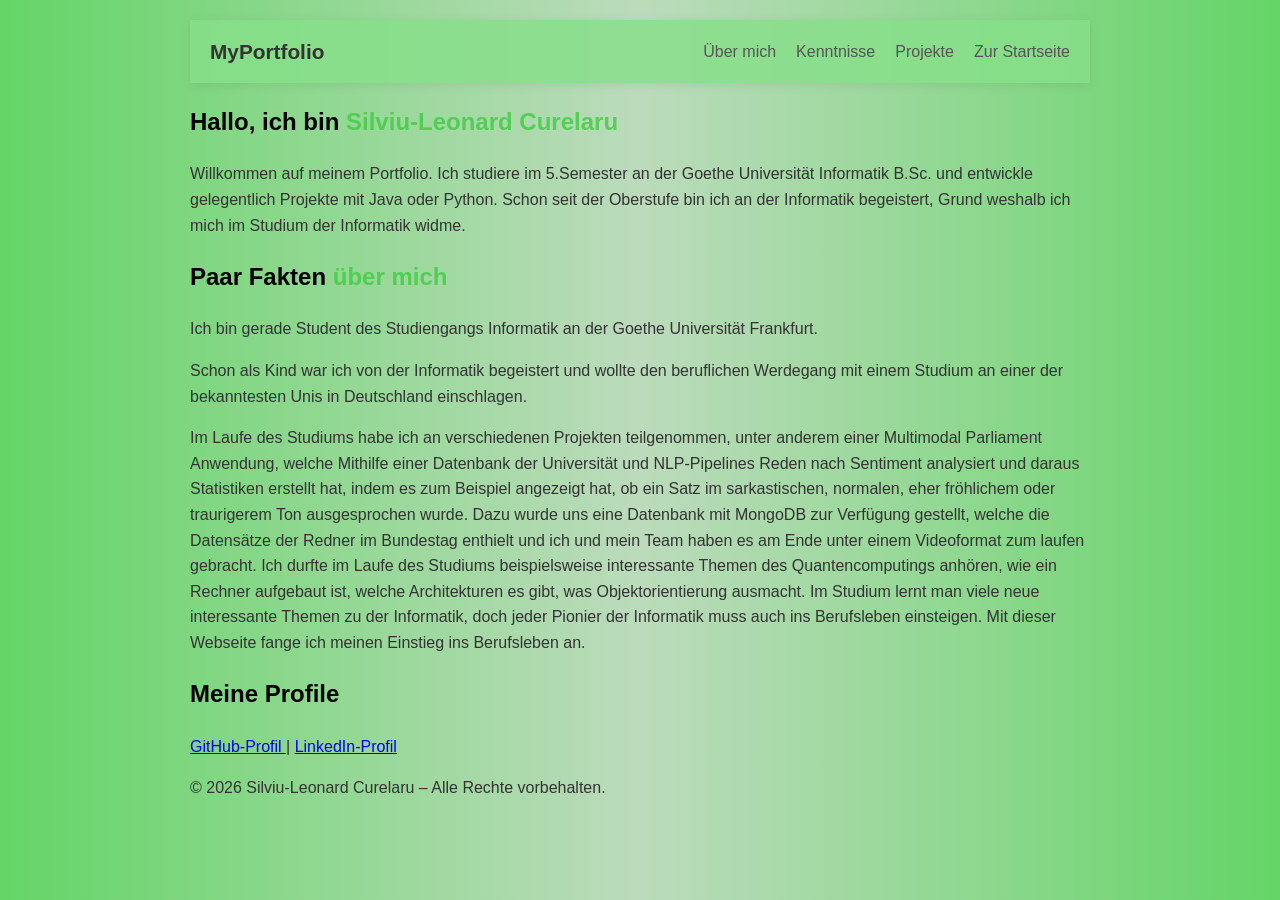
<file: index.html>
<!doctype html>
<html class="no-js" lang="">


<head>
  <meta charset="utf-8">
  <meta name="viewport" content="width=device-width, initial-scale=1">
  <title>MyPortfolio - by Silviu-Leonard Curelaru</title>
  <link rel="stylesheet" href="css/style.css">
  <meta name="description" content="">

  <meta property="og:title" content="">
  <meta property="og:type" content="">
  <meta property="og:url" content="">
  <meta property="og:image" content="">
  <meta property="og:image:alt" content="">

  <link rel="icon" href="/favicon.ico" sizes="any">
  <link rel="icon" href="/icon.svg" type="image/svg+xml">
  <link rel="apple-touch-icon" href="icon.png">

  <link rel="manifest" href="site.webmanifest">
  <meta name="theme-color" content="#fafafa">
</head>

<body>

<header class="navbar">
  <div class="nav-container">
    <a href="index.html" class="nav-logo">MyPortfolio</a>

    <button class="nav-toggle" id="navToggle" aria-label="Menü öffnen">
      <span class="bar"></span>
      <span class="bar"></span>
      <span class="bar"></span>
    </button>


    <nav class="nav-menu" id="navMenu">
      <ul>
        <li><a href="about.html" class="nav-link">Über mich</a></li>
        <li><a href="skills.html" class="nav-link">Kenntnisse</a></li>
        <li><a href="projects.html" class="nav-link">Projekte</a></li>
        <li><a href="index.html" class="nav-link">Zur Startseite</a></li>
      </ul>
    </nav>
  </div>
</header>

<main>

  <section id="about">
    <h1>Hallo, ich bin <span class="highlight">Silviu-Leonard Curelaru</span></h1>
    <p>Willkommen auf meinem Portfolio. Ich studiere im 5.Semester an der Goethe Universität Informatik B.Sc. und
      entwickle gelegentlich Projekte mit Java oder Python. Schon seit der Oberstufe bin ich an der Informatik
      begeistert, Grund weshalb ich mich im Studium der Informatik widme.</p>
  </section>

  <section id="about">
    <h1>Paar Fakten <span class="highlight">über mich</span></h1>
    <p>Ich bin gerade Student des Studiengangs Informatik an der Goethe Universität Frankfurt.</p>
    <p>Schon als Kind war ich von der Informatik begeistert und wollte den beruflichen Werdegang mit einem Studium an
      einer der bekanntesten Unis in Deutschland einschlagen.</p>
    <p>Im Laufe des Studiums habe ich an verschiedenen Projekten teilgenommen, unter anderem einer Multimodal Parliament
      Anwendung, welche Mithilfe einer Datenbank der Universität und NLP-Pipelines Reden nach Sentiment analysiert und
      daraus Statistiken erstellt hat, indem es zum Beispiel angezeigt hat, ob ein Satz im sarkastischen, normalen, eher
      fröhlichem oder traurigerem Ton ausgesprochen wurde. Dazu wurde uns eine Datenbank mit MongoDB zur Verfügung
      gestellt, welche die Datensätze der Redner im Bundestag enthielt und ich und mein Team haben es am Ende unter
      einem Videoformat zum laufen gebracht. Ich durfte im Laufe des Studiums beispielsweise interessante Themen des
      Quantencomputings anhören, wie ein Rechner aufgebaut ist, welche Architekturen es gibt, was Objektorientierung
      ausmacht. Im Studium lernt man viele neue interessante Themen zu der Informatik, doch jeder Pionier der Informatik
      muss auch ins Berufsleben einsteigen. Mit dieser Webseite fange ich meinen Einstieg ins Berufsleben an.</p>

  </section>

  <section id="profiles">
    <h2>Meine Profile</h2>
    <div class="browser-window">
      <div class="browser-header">
        <div class="browser-dots">
          <span class="dot red"></span>
          <span class="dot yellow"></span>
          <span class="dot green"></span>
        </div>

      </div>

      <div class="browser-content profile-frame">
        <object data="https://github.com/silviuleonardcurelaru" type="text/html" class="profile-object">
          <div class="profile-fallback">
            <p><a href="https://github.com/silviuleonardcurelaru" target="_blank" class="profile-link-btn">
              GitHub-Profil
            </a>|
              <a href="https://www.linkedin.com/in/silviu-leonard-curelaru-b2698531a/" target="_blank" class="profile-link-btn">
                LinkedIn-Profil
              </a></p>
          </div>
        </object>
      </div>
    </div>
    </div>
  </section>

</main>

<footer>
  <p>&copy; 2026 Silviu-Leonard Curelaru – Alle Rechte vorbehalten.</p>
</footer>

<script src="js/app.js"></script>
</body>

</html>
</file>
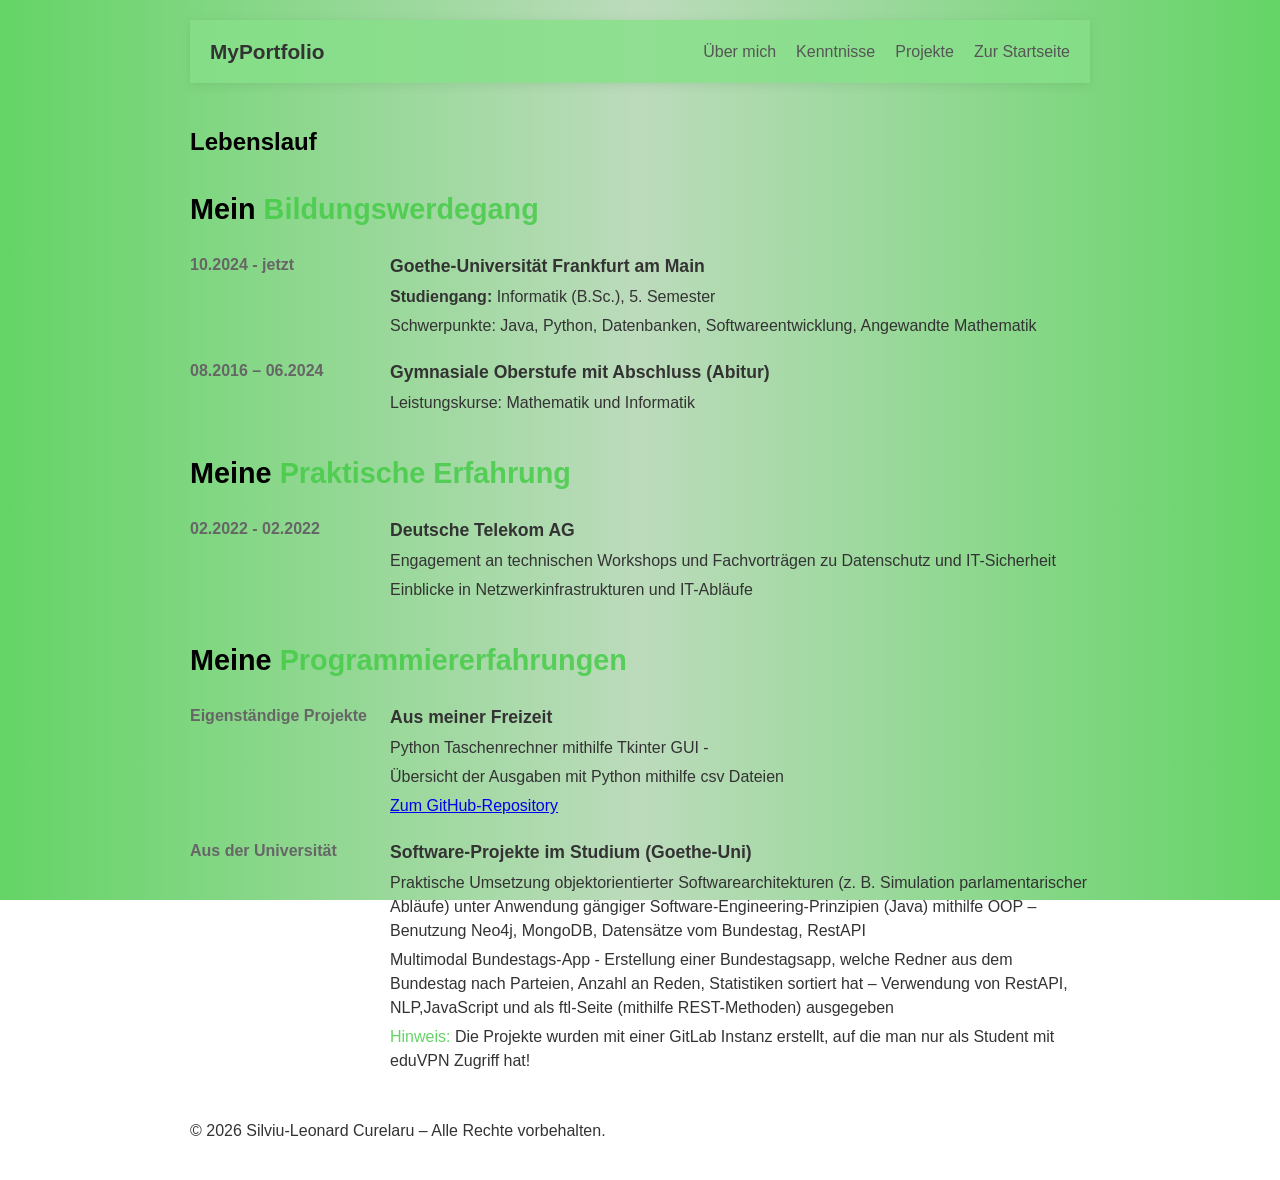
<file: about.html>
<!doctype html>
<html class="no-js" lang="">


<head>
  <meta charset="utf-8">
  <meta name="viewport" content="width=device-width, initial-scale=1">
  <title>MyPortfolio - by Silviu-Leonard Curelaru</title>
  <link rel="stylesheet" href="css/style.css">
  <meta name="description" content="">

  <meta property="og:title" content="">
  <meta property="og:type" content="">
  <meta property="og:url" content="">
  <meta property="og:image" content="">
  <meta property="og:image:alt" content="">

  <link rel="icon" href="/favicon.ico" sizes="any">
  <link rel="icon" href="/icon.svg" type="image/svg+xml">
  <link rel="apple-touch-icon" href="icon.png">

  <link rel="manifest" href="site.webmanifest">
  <meta name="theme-color" content="#fafafa">
</head>

<body>

<header class="navbar">
  <div class="nav-container">
    <a href="index.html" class="nav-logo">MyPortfolio</a>


    <button class="nav-toggle" id="navToggle" aria-label="Menü öffnen">
      <span class="bar"></span>
      <span class="bar"></span>
      <span class="bar"></span>
    </button>


    <nav class="nav-menu" id="navMenu">
      <ul>
        <li><a href="about.html" class="nav-link">Über mich</a></li>
        <li><a href="skills.html" class="nav-link">Kenntnisse</a></li>
        <li><a href="projects.html" class="nav-link">Projekte</a></li>
        <li><a href="index.html" class="nav-link">Zur Startseite</a></li>
      </ul>
    </nav>
  </div>
</header>


<main>

  <section id="lebenslauf">
    <h1>Lebenslauf</h1>


    <div class="cv-category">
      <h2>Mein <span class="highlight">Bildungswerdegang</span></h2>

      <div class="cv-entry">
        <div class="cv-date">10.2024 - jetzt</div>
        <div class="cv-details">
          <h4>Goethe-Universität Frankfurt am Main</h4>
          <p><strong>Studiengang:</strong> Informatik (B.Sc.), 5. Semester</p>
          <p>Schwerpunkte: Java, Python, Datenbanken, Softwareentwicklung, Angewandte Mathematik</p>
        </div>
      </div>

      <div class="cv-entry">
        <div class="cv-date">08.2016 – 06.2024</div>
        <div class="cv-details">
          <h4>Gymnasiale Oberstufe mit Abschluss (Abitur)</h4>
          <p>Leistungskurse: Mathematik und Informatik</p>
        </div>
      </div>
    </div>

    <div class="cv-category">
      <h2>Meine <span class="highlight">Praktische Erfahrung</span></h2>

      <div class="cv-entry">
        <div class="cv-date">02.2022 - 02.2022</div>
        <div class="cv-details">
          <h4>Deutsche Telekom AG</h4>
          <p>Engagement an technischen Workshops und Fachvorträgen zu Datenschutz und IT-Sicherheit</p>
          <p>Einblicke in Netzwerkinfrastrukturen und IT-Abläufe</p>
        </div>
      </div>


    </div>

    <div class="cv-category">
      <h2>Meine <span class="highlight">Programmiererfahrungen</span></h2>
        <div class="cv-entry">
        <div class="cv-date">Eigenständige Projekte</div>
        <div class="cv-details">
          <h4>Aus meiner Freizeit</h4>
          <p>Python Taschenrechner mithilfe Tkinter GUI - </p>
          <p>Übersicht der Ausgaben mit Python mithilfe csv Dateien</p>
          <p><a href="https://github.com/silviuleonardcurelaru/expensecalculation">Zum GitHub-Repository</a></p>
        </div>
        </div>
      <div class="cv-entry">
        <div class="cv-date">Aus der Universität</div>
          <div class="cv-details">
            <h4>Software-Projekte im Studium (Goethe-Uni)</h4>
            <p>Praktische Umsetzung objektorientierter Softwarearchitekturen (z. B. Simulation parlamentarischer Abläufe)
              unter Anwendung gängiger Software-Engineering-Prinzipien (Java) mithilfe OOP – Benutzung Neo4j, MongoDB,
              Datensätze vom Bundestag, RestAPI</p>
            <p>Multimodal Bundestags-App - Erstellung einer Bundestagsapp, welche Redner aus dem Bundestag nach Parteien, Anzahl an Reden, Statistiken sortiert hat – Verwendung von RestAPI, NLP,JavaScript und als ftl-Seite (mithilfe REST-Methoden) ausgegeben
            </p>
            <p><span class="highlight">Hinweis: </span>Die Projekte wurden mit einer GitLab Instanz erstellt, auf die man
            nur als Student mit eduVPN Zugriff hat!</p>
          </div>
      </div>
      </div>
    </div>

  </section>

</main>

<footer>
  <p>&copy; 2026 Silviu-Leonard Curelaru – Alle Rechte vorbehalten.</p>
</footer>


<script src="js/app.js"></script>
</body>

</html>
</file>
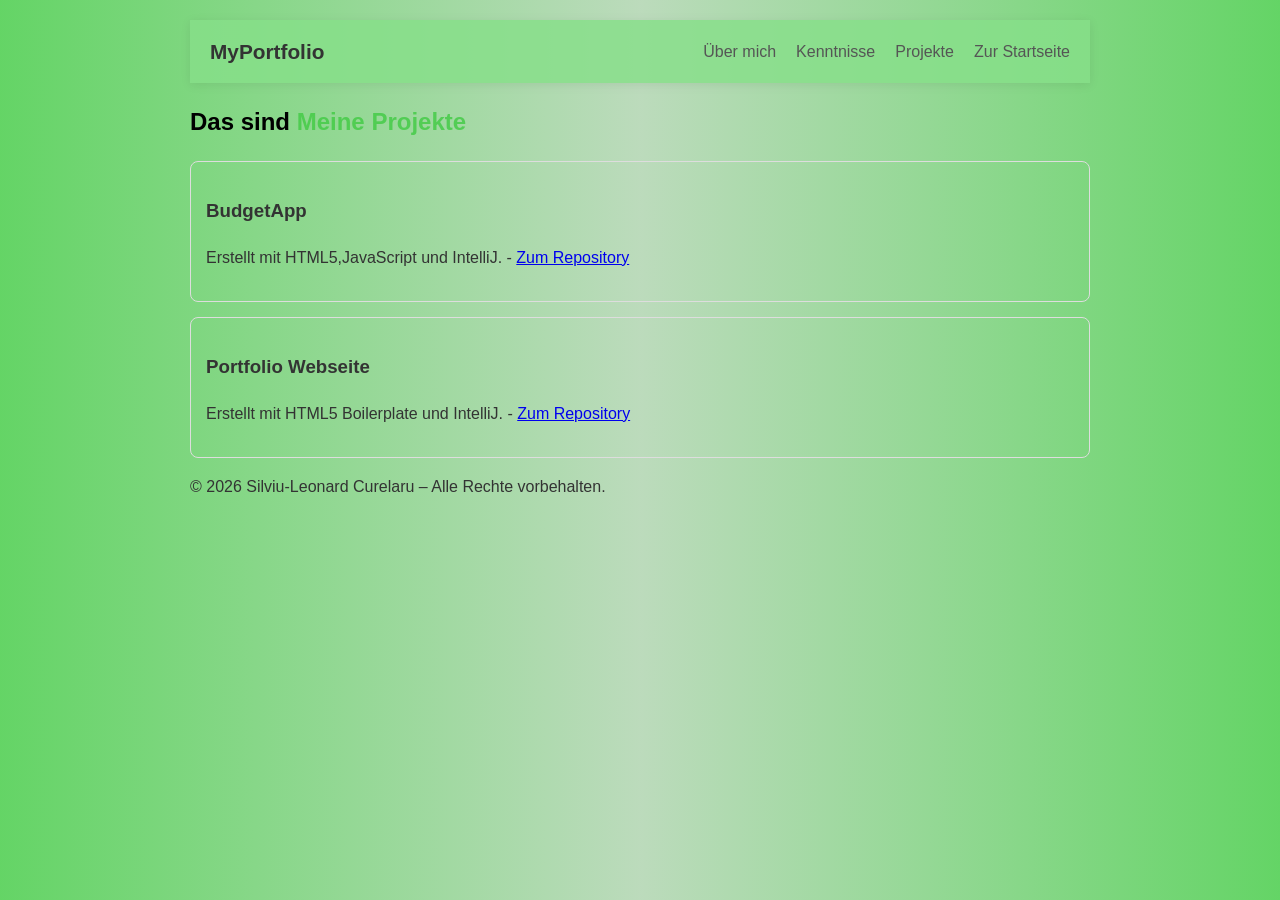
<file: projects.html>
<!doctype html>
<html class="no-js" lang="">


<head>
  <meta charset="utf-8">
  <meta name="viewport" content="width=device-width, initial-scale=1">
  <title>MyPortfolio - by Silviu-Leonard Curelaru</title>
  <link rel="stylesheet" href="css/style.css">
  <meta name="description" content="">

  <meta property="og:title" content="">
  <meta property="og:type" content="">
  <meta property="og:url" content="">
  <meta property="og:image" content="">
  <meta property="og:image:alt" content="">

  <link rel="icon" href="/favicon.ico" sizes="any">
  <link rel="icon" href="/icon.svg" type="image/svg+xml">
  <link rel="apple-touch-icon" href="icon.png">

  <link rel="manifest" href="site.webmanifest">
  <meta name="theme-color" content="#fafafa">
</head>

<body>

<header class="navbar">
  <div class="nav-container">
    <a href="index.html" class="nav-logo">MyPortfolio</a>


    <button class="nav-toggle" id="navToggle" aria-label="Menü öffnen">
      <span class="bar"></span>
      <span class="bar"></span>
      <span class="bar"></span>
    </button>


    <nav class="nav-menu" id="navMenu">
      <ul>
        <li><a href="about.html" class="nav-link">Über mich</a></li>
        <li><a href="skills.html" class="nav-link">Kenntnisse</a></li>
        <li><a href="projects.html" class="nav-link">Projekte</a></li>
        <li><a href="index.html" class="nav-link">Zur Startseite</a></li>
      </ul>
    </nav>
  </div>
</header>

<main>

  <!-- Projekte -->
  <section id="projects">
    <h1>Das sind <span class="highlight">Meine Projekte</span></h1>
    <div class="project-grid">

      <article class="project-card">
        <h3>BudgetApp</h3>
        <p>Erstellt mit HTML5,JavaScript und IntelliJ. -
          <a href=budgetapp/budgetinterface.html>Zum Repository</a></p>
      </article>

      <article class="project-card">
        <h3>Portfolio Webseite</h3>
        <p>Erstellt mit HTML5 Boilerplate und IntelliJ. -
          <a href=https://silviuleonardcurelaru.github.io/portfoliosites/index.html>Zum Repository</a></p>
      </article>
    </div>
  </section>
</main>

<footer>
  <p>&copy; 2026 Silviu-Leonard Curelaru – Alle Rechte vorbehalten.</p>
</footer>

<script src="js/app.js"></script>
</body>

</html>
</file>
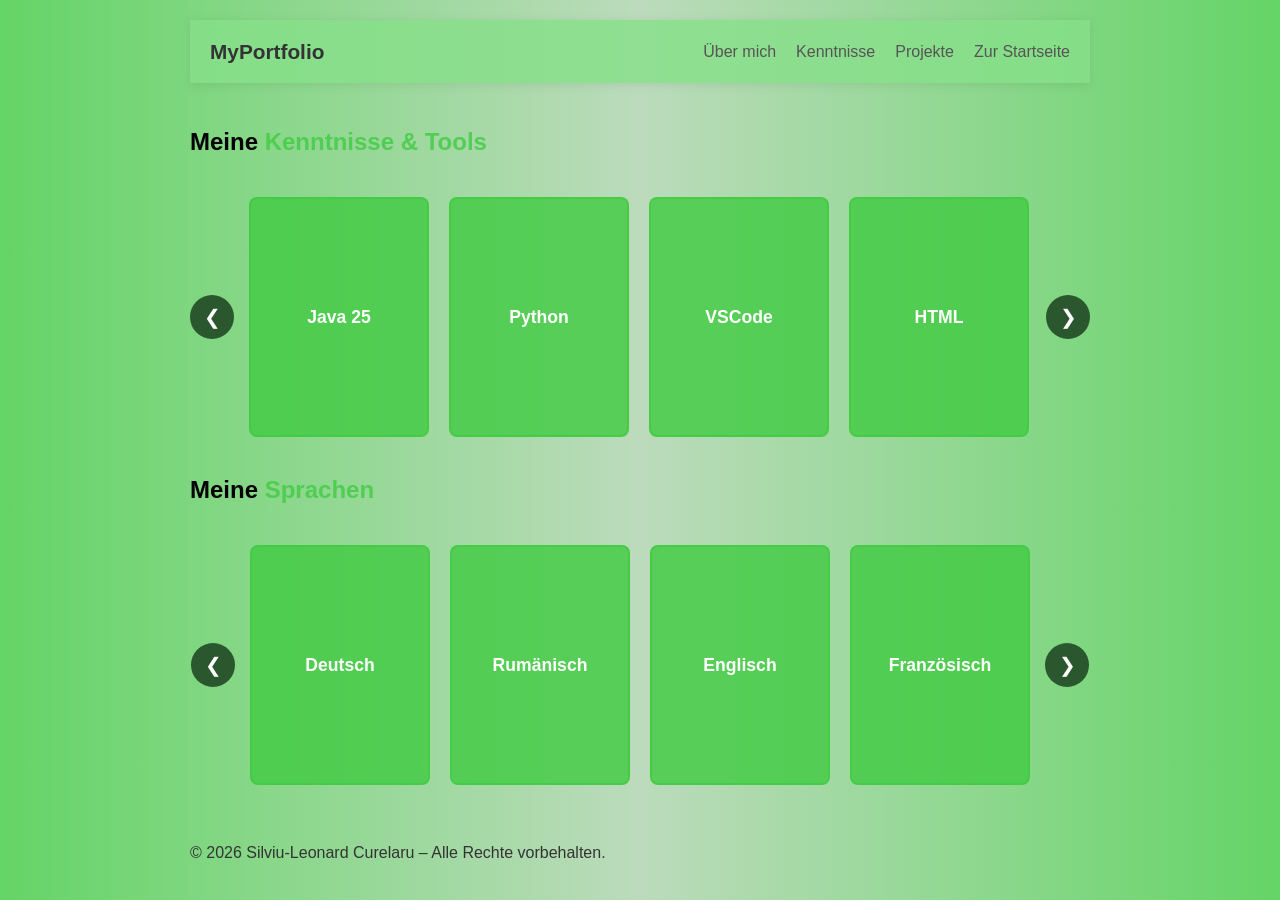
<file: skills.html>
<!doctype html>
<html class="no-js" lang="">


<head>
  <meta charset="utf-8">
  <meta name="viewport" content="width=device-width, initial-scale=1">
  <title>MyPortfolio - by Silviu-Leonard Curelaru</title>
  <link rel="stylesheet" href="css/style.css">
  <meta name="description" content="">

  <meta property="og:title" content="">
  <meta property="og:type" content="">
  <meta property="og:url" content="">
  <meta property="og:image" content="">
  <meta property="og:image:alt" content="">

  <link rel="icon" href="/favicon.ico" sizes="any">
  <link rel="icon" href="/icon.svg" type="image/svg+xml">
  <link rel="apple-touch-icon" href="icon.png">

  <link rel="manifest" href="site.webmanifest">
  <meta name="theme-color" content="#fafafa">
</head>

<body>

<header class="navbar">
  <div class="nav-container">
    <a href="index.html" class="nav-logo">MyPortfolio</a>

    <!-- Hamburger-Button für Mobilgeräte -->
    <button class="nav-toggle" id="navToggle" aria-label="Menü öffnen">
      <span class="bar"></span>
      <span class="bar"></span>
      <span class="bar"></span>
    </button>

    <!-- Menü-Links mit deinen Zielseiten -->
    <nav class="nav-menu" id="navMenu">
      <ul>
        <li><a href="about.html" class="nav-link">Über mich</a></li>
        <li><a href="skills.html" class="nav-link">Kenntnisse</a></li>
        <li><a href="projects.html" class="nav-link">Projekte</a></li>
        <li><a href="index.html" class="nav-link">Zur Startseite</a></li>
      </ul>
    </nav>
  </div>
</header>


<main>

  <section id="skills">
    <h1>Meine <span class="highlight">Kenntnisse & Tools</span></h1>
    <div class="skills-carousel-container">
      <button class="carousel-btn prev-btn" id="prevBtn1" aria-label="Nach links scrollen">&#10094;</button>

      <div class="skills-slider" id="skillsSlider1">

      <div class="skill-card">
        <div class="skill-front">Java 25</div>
        <div class="skill-back">
          <strong>Gut</strong>
          <p>Backend-Entwicklung, OOP</p>
          <p>Projekte im Rahmen des Programmierpraktikums (Grundstudium)</p>
        </div>
      </div>

      <div class="skill-card">
        <div class="skill-front">Python</div>
        <div class="skill-back">
          <strong>Fortgeschritten</strong>
          <p>Im Rahmen des Grundstudiums</p>
        </div>
      </div>

      <div class="skill-card">
        <div class="skill-front">VSCode</div>
        <div class="skill-back">
          <strong>Gute Kenntnisse</strong>
          <p>Für HTML, Programmiersprachen wie Haskell und Python benutzt.</p>
        </div>
      </div>

      <div class="skill-card">
        <div class="skill-front">HTML</div>
        <div class="skill-back">
          <strong>Sehr Gut</strong>
          <p>Mehrere Webseiten programmiert</p>
        </div>
      </div>

      <div class="skill-card">
        <div class="skill-front">JavaScript</div>
        <div class="skill-back">
          <strong>Gut</strong>
          <p>Backend-Entwicklung im Rahmen eines Projektes</p>
        </div>
      </div>

      <div class="skill-card">
        <div class="skill-front">GitHub/GitLab</div>
        <div class="skill-back">
          <strong>Sehr Gut</strong>
          <p>Commits, Merge Requests, Milestones für Projekte</p>
        </div>
      </div>

      <div class="skill-card">
        <div class="skill-front">Ms Office 365</div>
        <div class="skill-back">
          <strong>Sehr fortgeschritten</strong>
          <p>Tägliche Nutzung</p>
        </div>
      </div>

      <div class="skill-card">
        <div class="skill-front">SQL</div>
        <div class="skill-back">
          <strong>Gut</strong>
          <p>Mit Datenbanken umgehen</p>
        </div>
      </div>
    </div>

        <button class="carousel-btn next-btn" id="nextBtn1" aria-label="Nach rechts scrollen">&#10095;</button>
      </div>

    <h1>Meine <span class="highlight">Sprachen</span></h1>
        <div class="skills-carousel-container">
          <button class="carousel-btn prev-btn" id="prevBtn2" aria-label="Nach links scrollen">&#10094;</button>

          <div class="skills-slider" id="skillsSlider2">

      <div class="skill-card">
        <div class="skill-front">Deutsch</div>
        <div class="skill-back">
          <strong>2.Muttersprache - C1</strong>
        </div>
      </div>

      <div class="skill-card">
        <div class="skill-front">Rumänisch</div>
        <div class="skill-back">
          <strong>Muttersprache - C2</strong>
        </div>
      </div>

      <div class="skill-card">
        <div class="skill-front">Englisch</div>
        <div class="skill-back">
          <strong>Fortgeschritten - B2</strong>
        </div>
      </div>

      <div class="skill-card">
        <div class="skill-front">Französisch</div>
        <div class="skill-back">
          <strong>Gute Kenntnisse - B1</strong>
        </div>
      </div>
    </div>

      <button class="carousel-btn next-btn" id="nextBtn2" aria-label="Nach rechts scrollen">&#10095;</button>

    </div>
  </section>

</main>

<footer>
  <p>&copy; 2026 Silviu-Leonard Curelaru – Alle Rechte vorbehalten.</p>
</footer>

<script src="js/app.js"></script>
</body>

</html>
</file>
<file: css/style.css>
/*! HTML5 Boilerplate v9.0.1 | MIT License | https://html5boilerplate.com/ */

/* main.css 3.0.0 | MIT License | https://github.com/h5bp/main.css#readme */
/*
 * What follows is the result of much research on cross-browser styling.
 * Credit left inline and big thanks to Nicolas Gallagher, Jonathan Neal,
 * Kroc Camen, and the H5BP dev community and team.
 */

/* ==========================================================================
   Base styles: opinionated defaults
   ========================================================================== */

html {
  color: #222;
  font-size: 1em;
  line-height: 1.4;
}

hr {
  display: block;
  height: 1px;
  border: 0;
  border-top: 1px solid #ccc;
  margin: 1em 0;
  padding: 0;
}

/*
 * Remove the gap between audio, canvas, iframes,
 * images, videos and the bottom of their containers:
 * https://github.com/h5bp/html5-boilerplate/issues/440
 */

audio,
canvas,
iframe,
img,
svg,
video {
  vertical-align: middle;
}

/*
 * Remove default fieldset styles.
 */

fieldset {
  border: 0;
  margin: 0;
  padding: 0;
}

/*
 * Allow only vertical resizing of textareas.
 */

textarea {
  resize: vertical;
}

/* ==========================================================================
   Author's custom styles
   ========================================================================== */

/* ==========================================================================
   Helper classes
   ========================================================================== */

/*
 * Hide visually and from screen readers
 */

.hidden,
[hidden] {
  display: none !important;
}

/*
 * Hide only visually, but have it available for screen readers:
 * https://snook.ca/archives/html_and_css/hiding-content-for-accessibility
 *
 * 1. For long content, line feeds are not interpreted as spaces and small width
 *    causes content to wrap 1 word per line:
 *    https://medium.com/@jessebeach/beware-smushed-off-screen-accessible-text-5952a4c2cbfe
 */

.visually-hidden {
  border: 0;
  clip: rect(0, 0, 0, 0);
  height: 1px;
  margin: -1px;
  overflow: hidden;
  padding: 0;
  position: absolute;
  white-space: nowrap;
  width: 1px;
  /* 1 */
}

/*
 * Extends the .visually-hidden class to allow the element
 * to be focusable when navigated to via the keyboard:
 * https://www.drupal.org/node/897638
 */

.visually-hidden.focusable:active,
.visually-hidden.focusable:focus {
  clip: auto;
  height: auto;
  margin: 0;
  overflow: visible;
  position: static;
  white-space: inherit;
  width: auto;
}

/*
 * Hide visually and from screen readers, but maintain layout
 */

.invisible {
  visibility: hidden;
}

/*
 * Clearfix: contain floats
 *
 * The use of `table` rather than `block` is only necessary if using
 * `::before` to contain the top-margins of child elements.
 */

.clearfix::before,
.clearfix::after {
  content: "";
  display: table;
}

.clearfix::after {
  clear: both;
}

/* ==========================================================================
   EXAMPLE Media Queries for Responsive Design.
   These examples override the primary ('mobile first') styles.
   Modify as content requires.
   ========================================================================== */

@media only screen and (min-width: 35em) {
  /* Style adjustments for viewports that meet the condition */
}

@media print,
  (-webkit-min-device-pixel-ratio: 1.25),
  (min-resolution: 1.25dppx),
  (min-resolution: 120dpi) {
  /* Style adjustments for high resolution devices */
}

/* ==========================================================================
   Print styles.
   Inlined to avoid the additional HTTP request:
   https://www.phpied.com/delay-loading-your-print-css/
   ========================================================================== */

@media print {
  *,
  *::before,
  *::after {
    background: #fff !important;
    color: #000 !important;
    /* Black prints faster */
    box-shadow: none !important;
    text-shadow: none !important;
  }

  a,
  a:visited {
    text-decoration: underline;
  }

  a[href]::after {
    content: " (" attr(href) ")";
  }

  abbr[title]::after {
    content: " (" attr(title) ")";
  }

  /*
   * Don't show links that are fragment identifiers,
   * or use the `javascript:` pseudo protocol
   */
  a[href^="#"]::after,
  a[href^="javascript:"]::after {
    content: "";
  }

  pre {
    white-space: pre-wrap !important;
  }

  pre,
  blockquote {
    border: 1px solid #999;
    page-break-inside: avoid;
  }

  tr,
  img {
    page-break-inside: avoid;
  }

  p,
  h2,
  h3 {
    orphans: 3;
    widows: 3;
  }

  h2,
  h3 {
    page-break-after: avoid;
  }


}

body {
  font-family: Arial, sans-serif;
  background: linear-gradient(to right, rgb(66 203 68 / 0.82), rgb(173 211 173 / 0.82), rgb(66 203 68 / 0.82));
  background-attachment: fixed;
  line-height: 1.6;
  color: #333;
  max-width: 900px;
  margin: 0 auto;
  padding: 20px;
}

h1, h2 {
  color: #000000;
}

.highlight {
  color: rgb(66 203 68 / 0.82);
}

.skills-list {
  display: flex;
  gap: 10px;
  list-style: none;
  padding: 0;
}

.skills-list li {
  background: #eef2f5;
  padding: 8px 15px;
  border-radius: 20px;
  font-weight: bold;
}

.project-card {
  border: 1px solid #ddd;
  border-radius: 8px;
  padding: 15px;
  margin-top: 15px;

}

.browser-iframe {
  width: 100%;
  height: 300px;
  border: none;
}

.preview-container {
  position: relative;
  overflow: hidden;
}

.preview-container img {
  width: 100%;
  display: block;
  transition: transform 0.3s ease;
}

.preview-overlay {
  position: absolute;
  top: 0;
  left: 0;
  width: 100%;
  height: 100%;
  background: rgba(0, 119, 181, 0.85);
  color: white;
  display: flex;
  align-items: center;
  justify-content: center;
  opacity: 0;
  transition: opacity 0.3s ease;
  font-weight: bold;
}

.preview-container:hover .preview-overlay {
  opacity: 1;
}

.preview-container:hover img {
  transform: scale(1.03);
}

.github-preview {
  display: flex;
  justify-content: center;
  align-items: center;
  padding: 20px;
  background-color: #0f172a;
}

.github-preview img {
  max-width: 100%;
  height: auto;
  display: block;
}

#skills {
  margin: 40px 0;
}

.skills-grid {
  display: flex;
  flex-wrap: wrap;
  gap: 15px;
}

.skill-card {
  position: relative;
  width: 180px;
  height: 80px;
  perspective: 1000px;
  cursor: pointer;
}

.skill-front, .skill-back {
  position: absolute;
  width: 100%;
  height: 100%;
  border-radius: 8px;
  display: flex;
  flex-direction: column;
  justify-content: center;
  align-items: center;
  text-align: center;
  backface-visibility: hidden;
  transition: transform 0.6s cubic-bezier(0.4, 0.2, 0.2, 1);
  padding: 10px;
  box-sizing: border-box;
}

.skills-carousel-container {
  position: relative;
  display: flex;
  justify-content: center;
  align-items: center;
  width: 100%;
  max-width: 1000px;
  margin: 0 auto;
  gap:10px;
  padding: 0;
}

/* Der eigentliche horizontale Slider */
.skills-slider {
  display: flex;
  gap: 20px;
  overflow-x: auto;
  scroll-behavior: smooth;
  padding: 15px 5px;
  /* Blendet die Standard-Scrollleiste aus */
  scrollbar-width: none; /* Firefox */
  -ms-overflow-style: none; /* IE/Edge */
}

.skills-slider::-webkit-scrollbar {
  display: none; /* Chrome/Safari */
}

/* Vertikale Skill-Cards */
.skill-card {
  position: relative;
  flex:0 0 180px;
  height: 240px;     /* Vertikale Höhe für Hochformat */
  perspective: 1000px;
  cursor: pointer;

}

/* Pfeil-Buttons */
.carousel-btn {
  position: static;          /* Aufheben der absoluten Positionierung */
  transform: none;
  background-color: #2b572e; /* Dunkleres Grün für guten Kontrast */
  color: white;
  border: none;
  width: 44px;
  height: 44px;
  border-radius: 50%;
  font-size: 20px;
  cursor: pointer;
  display: flex;
  align-items: center;
  justify-content: center;
  flex-shrink: 0;            /* Verhindert Stauchen des Buttons */
  z-index: 10;
  transition: background-color 0.2s, transform 0.2s;
}

.carousel-btn:hover {
  background-color: rgba(0, 0, 0, 0.9);
  transform: scale(1.08);
}

.prev-btn {
  left: 0;
}

.next-btn {
  right: 0;
}

.skill-front {
  background-color: rgb(66 203 68 / 0.82);
  color: white;
  font-weight: bold;
  font-size: 1.1em;
  border: 2px solid rgb(66 203 68 / 0.82);
  transform: rotateX(0deg);
}

.skill-back {
  background-color: rgb(66 203 68 / 0.82);
  color: white;
  transform: rotateX(-180deg);
  border: 2px solid rgb(66 203 68 / 0.82);
}

.skill-back strong {
  color: #ffffff;
  font-size: 0.9em;
  margin-bottom: 4px;
}

.skill-back p {
  margin: 0;
  font-size: 0.75em;
  line-height: 1.2;
}

.skill-card:hover .skill-front {
  transform: rotateX(180deg);
}

.skill-card:hover .skill-back {
  transform: rotateX(0deg);
}
#lebenslauf {
  margin-top: 40px;
  margin-bottom: 40px;
}

#lebenslauf h2 {
  font-size: 1.8rem;
  margin-bottom: 20px;
}

.cv-category {
  margin-bottom: 30px;
}

.cv-category h3 {
  font-size: 1.3rem;
  margin-bottom: 15px;
  color: #333;
}


.cv-entry {
  display: flex;
  gap: 20px;
  margin-bottom: 15px;
  border: none;
  background: transparent;
}


.cv-date {
  width: 180px;
  flex-shrink: 0;
  font-weight: 600;
  color: #666;
}


.cv-details {
  flex-grow: 1;
}

.cv-details h4 {
  margin: 0 0 5px 0;
  font-size: 1.1rem;
}

.cv-details p {
  margin: 0 0 5px 0;
  line-height: 1.5;
}


@media (max-width: 600px) {
  .cv-entry {
    flex-direction: column;
    gap: 5px;
  }

  .cv-date {
    width: auto;
  }
}

.navbar {
  position: sticky;
  top: 0;
  left: 0;
  width: 100%;
  background-color: rgb(135 224 137 / 0.82);
  box-shadow: 0 2px 10px rgba(0, 0, 0, 0.08);
  z-index: 1000;
}

.nav-container {
  max-width: 1100px;
  margin: 0 auto;
  display: flex;
  justify-content: space-between;
  align-items: center;
  padding: 15px 20px;
}

.nav-logo {
  font-size: 1.3rem;
  font-weight: 700;
  color: #333;
  text-decoration: none;
}

.nav-menu ul {
  display: flex;
  list-style: none;
  margin: 0;
  padding: 0;
  gap: 20px;
}

.nav-link {
  text-decoration: none;
  color: #555;
  font-weight: 500;
  position: relative;
  padding: 5px 0;
  transition: color 0.3s ease;
}


.nav-link::after {
  content: '';
  position: absolute;
  width: 0%;
  height: 2px;
  bottom: 0;
  left: 0;
  background-color: rgb(66 203 68 / 0.82);
  transition: width 0.3s ease;
}

.nav-link:hover {
  color: rgb(66 203 68 / 0.82);
}

.nav-link:hover::after {
  width: 100%;
}


.nav-toggle {
  display: none;
  background: none;
  border: none;
  cursor: pointer;
  flex-direction: column;
  gap: 5px;
  padding: 5px;
}

.nav-toggle .bar {
  width: 25px;
  height: 3px;
  background-color: #333;
  border-radius: 2px;
  transition: all 0.3s ease;
}


@media (max-width: 768px) {
  .nav-toggle {
    display: flex;
  }

  .nav-menu {
    position: absolute;
    top: 100%;
    left: 0;
    width: 100%;
    background-color: rgb(135 224 137 / 0.82);
    box-shadow: 0 5px 10px rgba(0, 0, 0, 0.1);
    max-height: 0;
    overflow: hidden;
    transition: max-height 0.3s ease-out;
  }

  .nav-menu ul {
    flex-direction: column;
    padding: 20px;
    gap: 15px;
    align-items: center;
  }

  .nav-menu.active {
    max-height: 300px;
  }


  .nav-toggle.active .bar:nth-child(1) {
    transform: translateY(8px) rotate(45deg);
  }
  .nav-toggle.active .bar:nth-child(2) {
    opacity: 0;
  }
  .nav-toggle.active .bar:nth-child(3) {
    transform: translateY(-8px) rotate(-45deg);
  }
}

.python-runner-container {
  max-width: 800px;
  margin: 30px auto;
  border-radius: 8px;
  overflow: hidden;
  box-shadow: 0 4px 15px rgba(0, 0, 0, 0.15);
  font-family: 'Courier New', Courier, monospace;
  background-color: #1e1e1e;
  color: #f8f8f2;
}

.python-runner-header {
  background-color: #2d2d2d;
  padding: 10px 15px;
  display: flex;
  justify-content: space-between;
  align-items: center;
  border-bottom: 1px solid #3d3d3d;
}

.python-runner-header span {
  font-weight: bold;
  color: #3572A5;
}

#run-btn {
  background-color: #28a745;
  color: white;
  border: none;
  padding: 6px 14px;
  border-radius: 4px;
  cursor: pointer;
  font-weight: bold;
  transition: background-color 0.2s ease;
}

#run-btn:hover {
  background-color: #218838;
}

#python-code {
  width: 100%;
  background-color: #1e1e1e;
  color: #a9b7c6;
  border: none;
  padding: 15px;
  font-family: 'Consolas', 'Courier New', monospace;
  font-size: 14px;
  box-sizing: border-box;
  resize: vertical;
  outline: none;
}

.python-output-label {
  background-color: #252526;
  padding: 5px 15px;
  font-size: 12px;
  color: #888;
  border-top: 1px solid #333;
}

#python-output {
  margin: 0;
  padding: 15px;
  background-color: #181818;
  color: #50fa7b;
  font-size: 13px;
  min-height: 50px;
  white-space: pre-wrap;
  word-break: break-all;
}

.calculator-web-container {
  width: 350px;
  margin: 30px auto;
  background-color: #2b2b2b;
  padding: 15px;
  border-radius: 8px;
  box-shadow: 0 4px 15px rgba(0,0,0,0.3);
  font-family: Arial, sans-serif;
}

.calc-header {
  color: #fff;
  text-align: center;
  margin-bottom: 10px;
  font-weight: bold;
}

.calc-display {
  width: 100%;
  height: 50px;
  font-size: 20px;
  text-align: center;
  background: #fff;
  border: 1px solid #ccc;
  margin-bottom: 10px;
  box-sizing: border-box;
}

.calc-row {
  display: grid;
  grid-template-columns: repeat(3, 1fr);
  gap: 4px;
  margin-bottom: 4px;
}

.calc-grid {
  display: grid;
  grid-template-columns: repeat(4, 1fr);
  gap: 4px;
}

.calc-btn {
  height: 50px;
  font-size: 18px;
  cursor: pointer;
  background-color: #e0e0e0;
  border: none;
  border-radius: 4px;
  transition: background-color 0.2s;
}

.calc-btn:hover {
  background-color: #d0d0d0;
}

.calc-op {
  background-color: #f0a020;
  color: white;
}

.calc-equal {
  background-color: #28a745;
  color: white;
}
</file>
